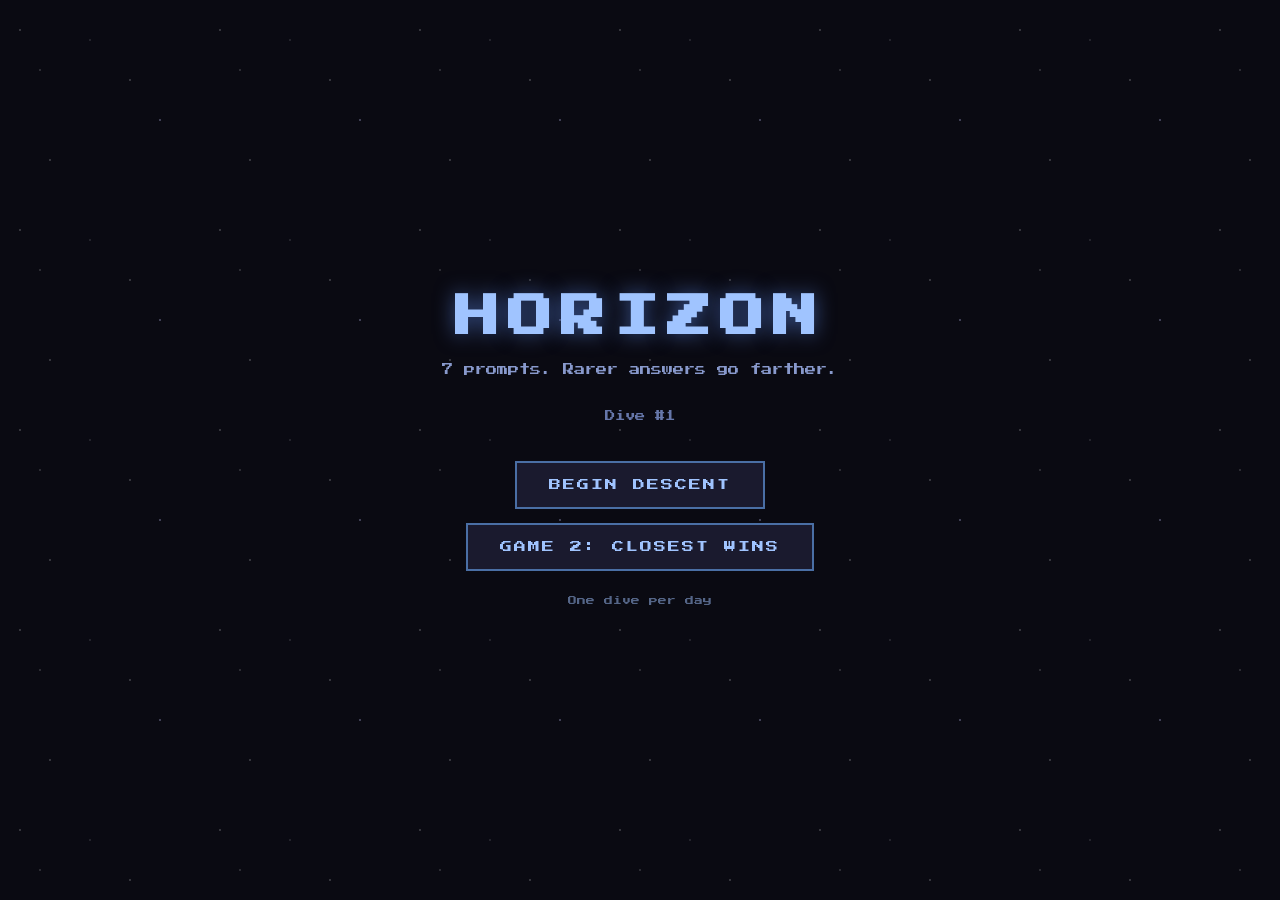
<file: index.html>
<!DOCTYPE html>
<html lang="en">
<head>
  <meta charset="UTF-8">
  <meta name="viewport" content="width=device-width, initial-scale=1.0">
  <title>Horizon</title>
  <link rel="stylesheet" href="style.css">
  <link href="https://fonts.googleapis.com/css2?family=Press+Start+2P&display=swap" rel="stylesheet">
  <style>
    .game-link {
      display: inline-block;
      margin-top: 14px;
      text-decoration: none;
    }
  </style>
</head>
<body>
  <!-- Homepage / Start Screen -->
  <div id="start-screen" class="screen">
    <div class="stars"></div>
    <div class="content">
      <h1 class="title">HORIZON</h1>
      <p class="tagline">7 prompts. Rarer answers go farther.</p>
      <p class="dive-number">Dive #<span id="dive-number">1</span></p>
      <button id="begin-btn" class="main-btn">BEGIN DESCENT</button>
      <a href="game2.html" class="main-btn game-link">GAME 2: CLOSEST WINS</a>
      <p class="hint">One dive per day</p>
    </div>
  </div>

  <!-- Game Screen -->
  <div id="game-screen" class="screen hidden">
    <div class="stars"></div>

    <div class="top-bar">
      <div class="depth">Depth: <span id="current-depth">0</span>m</div>
      <div class="score">Score: <span id="current-score">0</span></div>
    </div>

    <div class="progress-visual">
      <div class="earth" id="earth">EARTH</div>
      <div class="ship" id="ship">▲</div>
      <div class="space-line"></div>
    </div>

    <div class="prompt-area">
      <div class="prompt-number">Prompt <span id="prompt-num">1</span> / 7</div>
      <div class="prompt-text" id="prompt-text">Loading...</div>
      <div class="timer" id="timer">25</div>

      <input type="text" id="answer-input" placeholder="Type your answer..." autocomplete="off">
      <button id="submit-btn" class="main-btn">LAUNCH</button>

      <div id="feedback" class="feedback"></div>
    </div>
  </div>

  <!-- Results Screen -->
  <div id="results-screen" class="screen hidden">
    <div class="stars"></div>
    <div class="content">
      <h2>Dive Complete</h2>
      <p class="final-score">Final Depth: <span id="final-depth">0</span>m</p>
      <p class="final-points">Score: <span id="final-score">0</span> points</p>
      <div id="exoplanets-found"></div>
      <button id="play-again-btn" class="main-btn">RETURN TO SURFACE</button>
    </div>
  </div>

  <script src="script.js"></script>
</body>
</html>
</file>
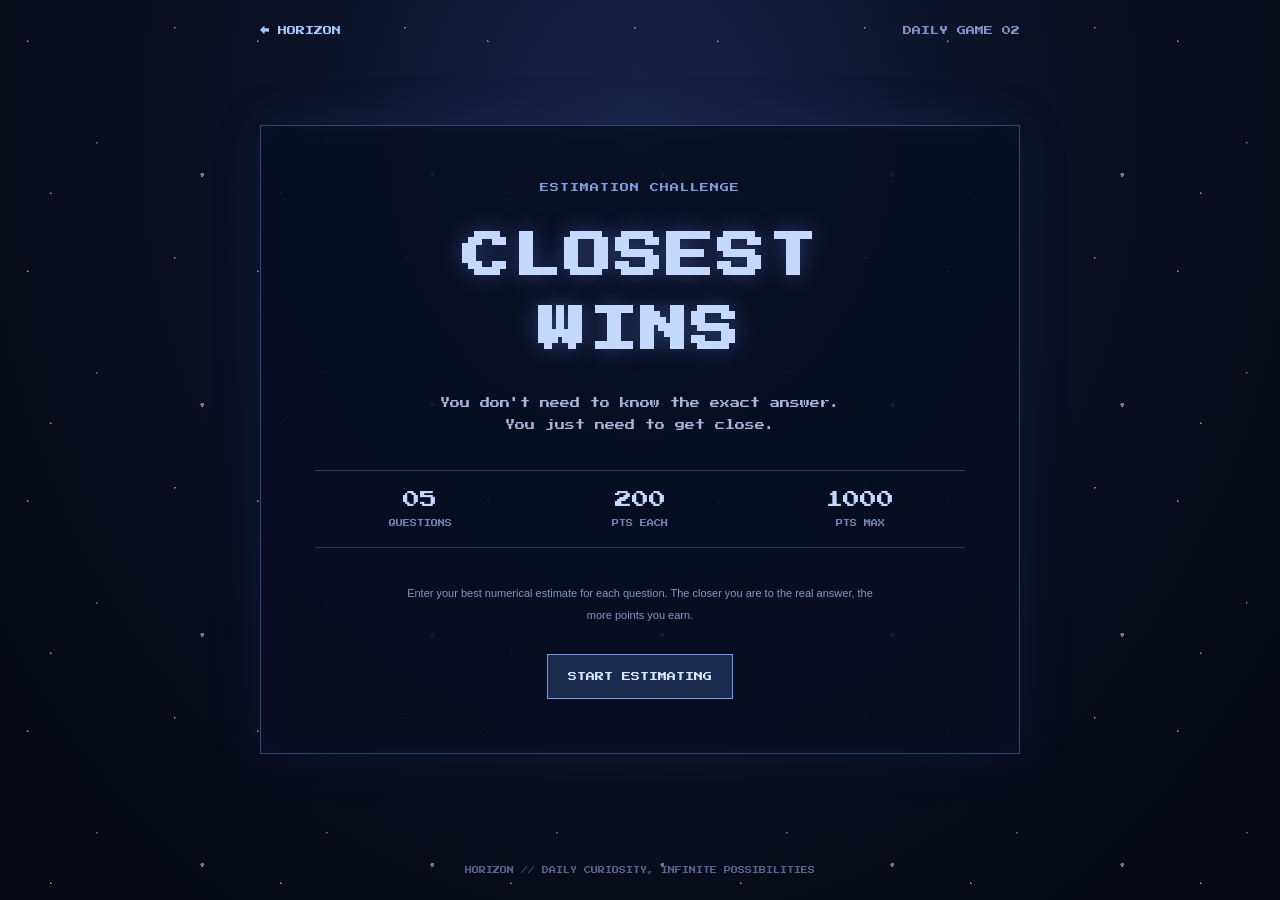
<file: game 2.html>
<!DOCTYPE html>
<html lang="en">
<head>
  <meta charset="UTF-8">
  <meta name="viewport" content="width=device-width, initial-scale=1.0">
  <title>Horizon — Closest Wins</title>
  <link rel="stylesheet" href="game2.css">
  <link href="https://fonts.googleapis.com/css2?family=Press+Start+2P&display=swap" rel="stylesheet">
</head>
<body>
  <main class="page-shell">
    <header class="topline">
      <a class="back-link" href="index.html">← HORIZON</a>
      <div class="game-label">DAILY GAME 02</div>
    </header>

    <section id="intro-screen" class="panel intro-panel">
      <div class="eyebrow">ESTIMATION CHALLENGE</div>
      <h1>CLOSEST<br>WINS</h1>
      <p class="subtitle">You don't need to know the exact answer.<br>You just need to get close.</p>
      <div class="rules">
        <div><span>05</span><small>QUESTIONS</small></div>
        <div><span>200</span><small>PTS EACH</small></div>
        <div><span>1000</span><small>PTS MAX</small></div>
      </div>
      <p class="howto">Enter your best numerical estimate for each question. The closer you are to the real answer, the more points you earn.</p>
      <button id="start-btn" class="primary-btn">START ESTIMATING</button>
    </section>

    <section id="game-screen" class="panel game-panel hidden">
      <div class="game-stats">
        <div>QUESTION <strong><span id="question-number">1</span>/5</strong></div>
        <div>SCORE <strong><span id="score">0</span>/1000</strong></div>
      </div>
      <div class="progress-track"><div id="progress-fill"></div></div>
      <div class="question-card">
        <div class="category" id="category">SPACE & SCIENCE</div>
        <h2 id="question-text">Loading question...</h2>
        <p class="unit-hint" id="unit-hint"></p>
        <label for="estimate-input">YOUR ESTIMATE</label>
        <div class="input-row">
          <input id="estimate-input" type="number" inputmode="decimal" placeholder="Enter a number" autocomplete="off">
          <span id="unit-suffix" class="unit-suffix"></span>
        </div>
        <button id="submit-btn" class="primary-btn">LOCK IN ESTIMATE</button>
        <p id="error-message" class="error-message" aria-live="polite"></p>
      </div>
      <div id="feedback" class="feedback hidden" aria-live="polite">
        <div class="feedback-title" id="feedback-title">ESTIMATE LOCKED</div>
        <p id="feedback-copy"></p>
        <div class="points-earned" id="points-earned">+0</div>
        <button id="next-btn" class="primary-btn">NEXT QUESTION</button>
      </div>
    </section>

    <section id="results-screen" class="panel results-panel hidden">
      <div class="eyebrow">DAILY CHALLENGE COMPLETE</div>
      <h1>MISSION<br>RESULTS</h1>
      <div class="final-score"><span id="final-score">0</span><small>/ 1000 POINTS</small></div>
      <p id="result-message" class="subtitle"></p>
      <div id="answer-review" class="answer-review"></div>
      <a class="primary-btn return-link" href="index.html">RETURN TO HORIZON</a>
    </section>
    <footer>HORIZON // DAILY CURIOSITY, INFINITE POSSIBILITIES</footer>
  </main>
  <script src="game2.js"></script>
</body>
</html>
</file>
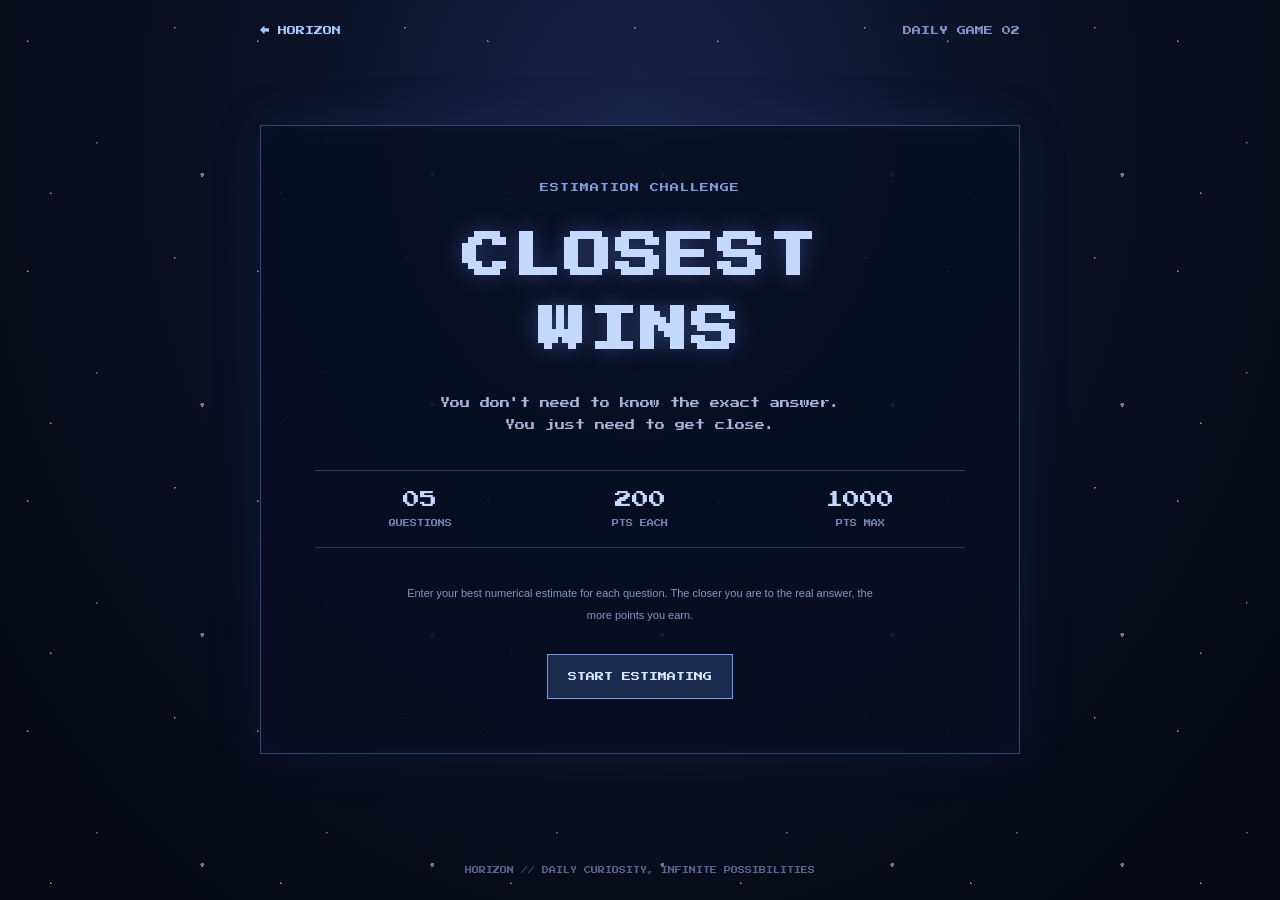
<file: game2.html>
<!DOCTYPE html>
<html lang="en">
<head>
  <meta charset="UTF-8">
  <meta name="viewport" content="width=device-width, initial-scale=1.0">
  <title>Horizon — Closest Wins</title>
  <link rel="stylesheet" href="game2.css">
  <link href="https://fonts.googleapis.com/css2?family=Press+Start+2P&display=swap" rel="stylesheet">
</head>
<body>
  <main class="page-shell">
    <header class="topline">
      <a class="back-link" href="index.html">← HORIZON</a>
      <div class="game-label">DAILY GAME 02</div>
    </header>

    <section id="intro-screen" class="panel intro-panel">
      <div class="eyebrow">ESTIMATION CHALLENGE</div>
      <h1>CLOSEST<br>WINS</h1>
      <p class="subtitle">You don't need to know the exact answer.<br>You just need to get close.</p>
      <div class="rules">
        <div><span>05</span><small>QUESTIONS</small></div>
        <div><span>200</span><small>PTS EACH</small></div>
        <div><span>1000</span><small>PTS MAX</small></div>
      </div>
      <p class="howto">Enter your best numerical estimate for each question. The closer you are to the real answer, the more points you earn.</p>
      <button id="start-btn" class="primary-btn">START ESTIMATING</button>
    </section>

    <section id="game-screen" class="panel game-panel hidden">
      <div class="game-stats">
        <div>QUESTION <strong><span id="question-number">1</span>/5</strong></div>
        <div>SCORE <strong><span id="score">0</span>/1000</strong></div>
      </div>
      <div class="progress-track"><div id="progress-fill"></div></div>
      <div class="question-card">
        <div class="category" id="category">SPACE & SCIENCE</div>
        <h2 id="question-text">Loading question...</h2>
        <p class="unit-hint" id="unit-hint"></p>
        <label for="estimate-input">YOUR ESTIMATE</label>
        <div class="input-row">
          <input id="estimate-input" type="number" inputmode="decimal" placeholder="Enter a number" autocomplete="off">
          <span id="unit-suffix" class="unit-suffix"></span>
        </div>
        <button id="submit-btn" class="primary-btn">LOCK IN ESTIMATE</button>
        <p id="error-message" class="error-message" aria-live="polite"></p>
      </div>
      <div id="feedback" class="feedback hidden" aria-live="polite">
        <div class="feedback-title" id="feedback-title">ESTIMATE LOCKED</div>
        <p id="feedback-copy"></p>
        <div class="points-earned" id="points-earned">+0</div>
        <button id="next-btn" class="primary-btn">NEXT QUESTION</button>
      </div>
    </section>

    <section id="results-screen" class="panel results-panel hidden">
      <div class="eyebrow">DAILY CHALLENGE COMPLETE</div>
      <h1>MISSION<br>RESULTS</h1>
      <div class="final-score"><span id="final-score">0</span><small>/ 1000 POINTS</small></div>
      <p id="result-message" class="subtitle"></p>
      <div id="answer-review" class="answer-review"></div>
      <a class="primary-btn return-link" href="index.html">RETURN TO HORIZON</a>
    </section>
    <footer>HORIZON // DAILY CURIOSITY, INFINITE POSSIBILITIES</footer>
  </main>
</body>
</html>
</file>
<file: style.css>
* {
  margin: 0;
  padding: 0;
  box-sizing: border-box;
}

body {
  background: #0a0a12;
  color: #e0e0ff;
  font-family: 'Press Start 2P', monospace;
  min-height: 100vh;
  overflow-x: hidden;
}

.screen {
  min-height: 100vh;
  display: flex;
  flex-direction: column;
  align-items: center;
  justify-content: center;
  position: relative;
  padding: 20px;
}

.hidden {
  display: none !important;
}

/* Stars background */
.stars {
  position: absolute;
  top: 0;
  left: 0;
  width: 100%;
  height: 100%;
  background-image: 
    radial-gradient(1px 1px at 20px 30px, #fff, transparent),
    radial-gradient(1px 1px at 40px 70px, rgba(255,255,255,0.8), transparent),
    radial-gradient(1px 1px at 50px 160px, #fff, transparent),
    radial-gradient(1px 1px at 90px 40px, rgba(255,255,255,0.6), transparent),
    radial-gradient(1px 1px at 130px 80px, #fff, transparent),
    radial-gradient(1.5px 1.5px at 160px 120px, rgba(200,200,255,0.9), transparent);
  background-size: 200px 200px;
  animation: drift 120s linear infinite;
  opacity: 0.6;
  pointer-events: none;
}

@keyframes drift {
  from { background-position: 0 0; }
  to { background-position: 200px 200px; }
}

.content {
  text-align: center;
  z-index: 2;
  max-width: 500px;
}

.title {
  font-size: 2.8rem;
  letter-spacing: 8px;
  margin-bottom: 20px;
  color: #a0c4ff;
  text-shadow: 0 0 20px rgba(100, 150, 255, 0.5);
}

.tagline {
  font-size: 0.7rem;
  line-height: 1.8;
  margin-bottom: 30px;
  color: #8899cc;
}

.dive-number {
  font-size: 0.65rem;
  margin-bottom: 40px;
  color: #6677aa;
}

.main-btn {
  background: #1a1a2e;
  color: #a0c4ff;
  border: 2px solid #4a6fa5;
  padding: 16px 32px;
  font-family: 'Press Start 2P', monospace;
  font-size: 0.75rem;
  cursor: pointer;
  transition: all 0.2s;
  letter-spacing: 2px;
}

.main-btn:hover {
  background: #2a2a4e;
  border-color: #7aa2d0;
  box-shadow: 0 0 15px rgba(100, 150, 255, 0.3);
}

.hint {
  margin-top: 25px;
  font-size: 0.55rem;
  color: #556688;
}

/* Game Screen */
.top-bar {
  position: absolute;
  top: 20px;
  left: 0;
  right: 0;
  display: flex;
  justify-content: space-between;
  padding: 0 30px;
  font-size: 0.6rem;
  z-index: 10;
}

.progress-visual {
  height: 80px;
  width: 100%;
  max-width: 400px;
  position: relative;
  margin: 40px 0 30px;
  display: flex;
  align-items: center;
  justify-content: center;
}

.earth {
  position: absolute;
  left: 10%;
  font-size: 0.6rem;
  color: #4a7c59;
}

.ship {
  position: absolute;
  left: 10%;
  font-size: 1.2rem;
  color: #a0c4ff;
  transition: left 0.8s ease-out;
}

.space-line {
  position: absolute;
  top: 50%;
  left: 15%;
  right: 10%;
  height: 2px;
  background: linear-gradient(to right, #4a7c59, #1a1a2e 30%, #0a0a12);
}

.prompt-area {
  text-align: center;
  z-index: 2;
  width: 100%;
  max-width: 480px;
}

.prompt-number {
  font-size: 0.55rem;
  color: #6677aa;
  margin-bottom: 15px;
}

.prompt-text {
  font-size: 0.85rem;
  line-height: 1.6;
  margin-bottom: 25px;
  min-height: 60px;
  color: #c0d0ff;
}

.timer {
  font-size: 1.4rem;
  color: #ff9f43;
  margin-bottom: 25px;
}

#answer-input {
  width: 100%;
  max-width: 360px;
  padding: 14px 16px;
  font-family: 'Press Start 2P', monospace;
  font-size: 0.65rem;
  background: #12121f;
  border: 2px solid #3a4a6b;
  color: #e0e0ff;
  text-align: center;
  margin-bottom: 20px;
  outline: none;
}

#answer-input:focus {
  border-color: #6a8fc5;
}

.feedback {
  margin-top: 20px;
  font-size: 0.6rem;
  min-height: 40px;
  line-height: 1.6;
}

.feedback.correct {
  color: #7dcea0;
}

.feedback.wrong {
  color: #e74c3c;
}

/* Results */
.final-score, .final-points {
  font-size: 0.8rem;
  margin: 15px 0;
}

#exoplanets-found {
  margin: 25px 0;
  font-size: 0.6rem;
  line-height: 1.8;
  color: #8899cc;
}
</file>
<file: game2.css>
* { box-sizing: border-box; }
:root { color-scheme: dark; }
body {
  margin: 0; min-height: 100vh; color: #e4e8ff;
  background: radial-gradient(ellipse at 50% 15%, #182347 0%, #0b1024 42%, #050711 100%);
  font-family: 'Press Start 2P', monospace;
  overflow-x: hidden;
}
body::before {
  content: ""; position: fixed; inset: 0; pointer-events: none; opacity: .45;
  background-image: radial-gradient(1px 1px at 12% 18%, #fff 99%, transparent),
    radial-gradient(1px 1px at 76% 12%, #fff 99%, transparent),
    radial-gradient(1px 1px at 42% 62%, #a9c9ff 99%, transparent),
    radial-gradient(2px 2px at 88% 76%, #fff 99%, transparent),
    radial-gradient(1px 1px at 22% 84%, #fff 99%, transparent);
  background-size: 230px 230px;
}
.page-shell { width: min(760px, calc(100% - 32px)); margin: 0 auto; min-height: 100vh; padding: 26px 0 22px; display: flex; flex-direction: column; position: relative; }
.topline { display: flex; justify-content: space-between; align-items: center; gap: 12px; color: #8295c7; font-size: 9px; }
.back-link { color: #a9c9ff; text-decoration: none; }
.back-link:hover { color: white; }
.panel { width: 100%; margin: auto; padding: clamp(24px, 6vw, 54px); text-align: center; border: 1px solid #35466f; background: rgba(9, 14, 34, .88); box-shadow: 0 0 50px rgba(58, 104, 190, .12), inset 0 0 28px rgba(58, 104, 190, .05); }
.hidden { display: none !important; }
.eyebrow, .category { color: #7e9edb; font-size: 9px; letter-spacing: 1px; line-height: 1.8; }
h1 { color: #c5d9ff; font-size: clamp(27px, 6vw, 48px); line-height: 1.55; letter-spacing: 3px; margin: 24px 0; text-shadow: 0 0 22px rgba(111, 160, 255, .35); }
.subtitle { color: #a8b7d9; font-size: 10px; line-height: 2.2; }
.rules { display: grid; grid-template-columns: repeat(3, 1fr); gap: 10px; margin: 34px 0; padding: 20px 0; border-top: 1px solid #28395f; border-bottom: 1px solid #28395f; }
.rules div { display: flex; flex-direction: column; gap: 12px; }
.rules span { color: #c5d9ff; font-size: 17px; }
.rules small { color: #7184b0; font-size: 7px; }
.howto { color: #8798bf; font: 11px/2 Arial, sans-serif; max-width: 470px; margin: 0 auto 28px; }
.primary-btn { display: inline-block; border: 1px solid #779bdc; background: #1a2b50; color: #d9e7ff; padding: 17px 20px; font: 9px 'Press Start 2P', monospace; cursor: pointer; text-decoration: none; transition: .18s ease; }
.primary-btn:hover { background: #294574; box-shadow: 0 0 20px rgba(111, 160, 255, .2); transform: translateY(-1px); }
.game-panel { text-align: left; }
.game-stats { display: flex; justify-content: space-between; gap: 10px; color: #788dbb; font-size: 8px; }
.game-stats strong { display: block; color: #c5d9ff; margin-top: 10px; font-size: 11px; }
.progress-track { height: 5px; margin: 20px 0 35px; background: #1d2945; }
#progress-fill { width: 0; height: 100%; background: #86aef4; transition: width .3s ease; }
.question-card { text-align: center; }
.category { margin-bottom: 22px; }
.question-card h2 { color: #d9e5ff; font-size: clamp(14px, 3vw, 19px); line-height: 2; margin: 0 auto 12px; max-width: 570px; }
.unit-hint { color: #8294bd; font: 12px Arial, sans-serif; margin: 0 0 28px; }
.question-card label { display: block; color: #8da5d5; font-size: 8px; margin-bottom: 13px; }
.input-row { display: flex; justify-content: center; align-items: center; gap: 10px; margin-bottom: 22px; }
input { width: min(360px, 75%); padding: 16px; color: #e4e8ff; background: #080d1d; border: 1px solid #435b8d; outline: none; text-align: center; font: 15px 'Press Start 2P', monospace; }
input:focus { border-color: #a9c9ff; box-shadow: 0 0 15px rgba(111,160,255,.15); }
.unit-suffix { color: #9aabd0; font: 12px Arial, sans-serif; }
.error-message { min-height: 18px; color: #ff9d9d; font: 12px Arial, sans-serif; }
.feedback { text-align: center; border-top: 1px solid #28395f; padding-top: 26px; margin-top: 10px; }
.feedback-title { color: #9fc1ff; font-size: 10px; }
.feedback p { color: #a8b7d9; font: 13px/1.7 Arial, sans-serif; }
.points-earned { color: #b8d1ff; font-size: 26px; margin: 18px 0 24px; }
.results-panel h1 { margin-bottom: 12px; }
.final-score { color: #c5d9ff; font-size: clamp(32px, 7vw, 54px); margin: 24px 0 8px; }
.final-score small { display: block; color: #8195c3; font-size: 8px; margin-top: 12px; }
.answer-review { text-align: left; margin: 30px auto; max-width: 560px; }
.review-row { padding: 13px 0; border-top: 1px solid #263657; display: grid; grid-template-columns: 1fr auto; gap: 10px; font: 11px/1.6 Arial, sans-serif; color: #a8b7d9; }
.review-row strong { color: #d4e2ff; text-align: right; }
.return-link { margin-top: 8px; }
footer { text-align: center; color: #53658e; font-size: 7px; line-height: 2; padding-top: 20px; }
@media (max-width: 520px) {
  .topline { font-size: 7px; }
  .rules span { font-size: 13px; }
  .rules small { font-size: 6px; }
  .primary-btn { font-size: 8px; padding: 15px 12px; }
  .game-stats { font-size: 7px; }
  input { font-size: 11px; }
}
</file>
